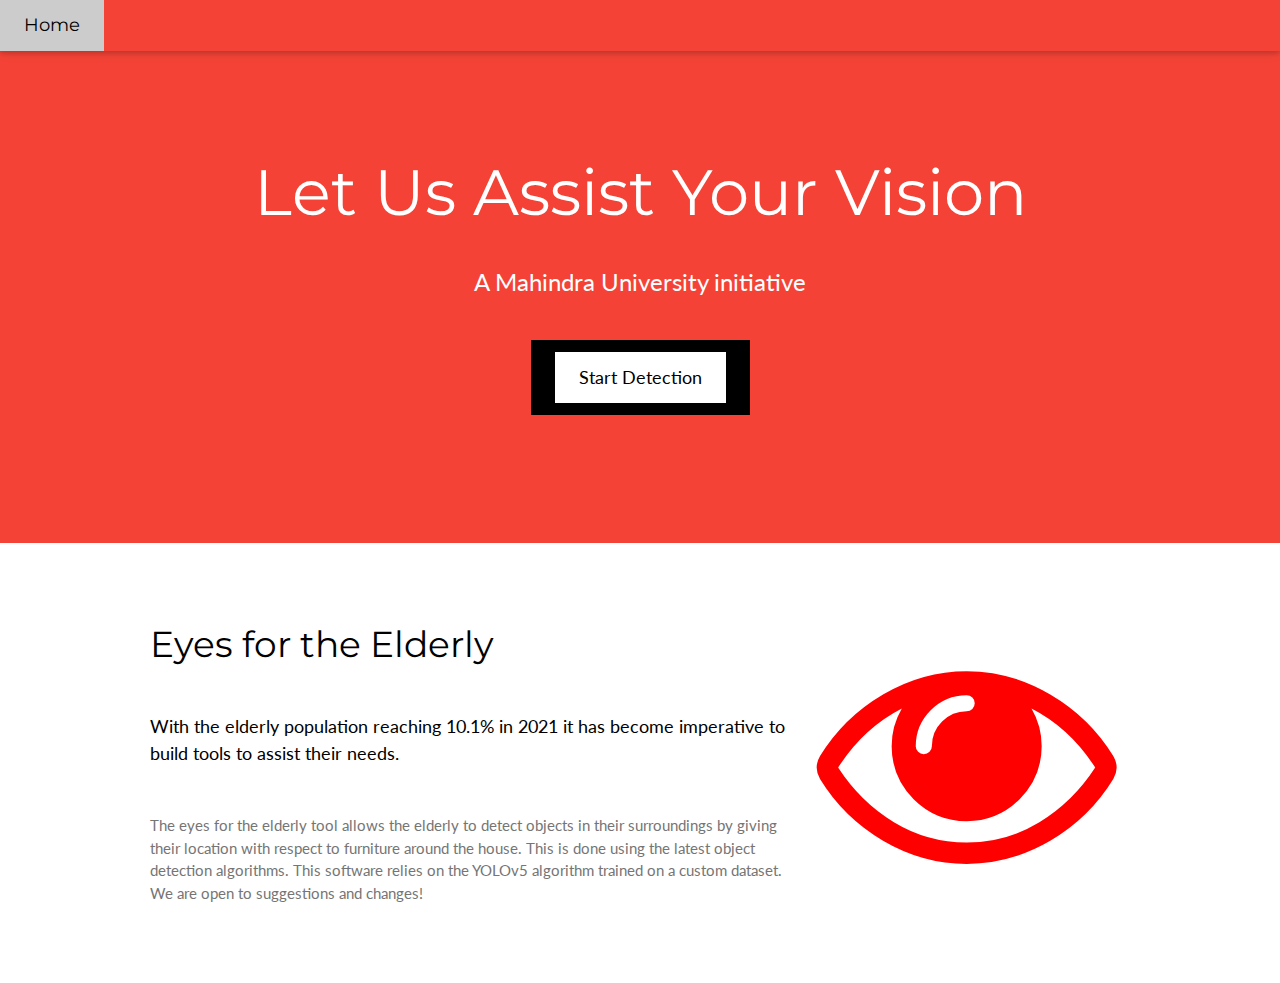
<file: templates/index.html>
<!DOCTYPE html>
<html lang="en">
<head>
<title>Eyes for the Elderly</title>
<meta charset="UTF-8">
<meta name="viewport" content="width=device-width, initial-scale=1">
<link rel="stylesheet" href="https://www.w3schools.com/w3css/4/w3.css">
<link rel="stylesheet" href="https://fonts.googleapis.com/css?family=Lato">
<link rel="stylesheet" href="https://fonts.googleapis.com/css?family=Montserrat">
<link rel="stylesheet" href="https://cdnjs.cloudflare.com/ajax/libs/font-awesome/4.7.0/css/font-awesome.min.css">
<style>
body,h1,h2,h3,h4,h5,h6 {font-family: "Lato", sans-serif}
.w3-bar,h1,button {font-family: "Montserrat", sans-serif}
.fa-anchor,.fa-coffee {font-size:200px}
</style>
</head>
<body>

<!-- Navbar -->
<div class="w3-top">
  <div class="w3-bar w3-red w3-card w3-left-align w3-large">
    <a class="w3-bar-item w3-button w3-hide-medium w3-hide-large w3-right w3-padding-large w3-hover-white w3-large w3-red" href="javascript:void(0);" onclick="myFunction()" title="Toggle Navigation Menu"><i class="fa fa-bars"></i></a>
    <a href="#" class="w3-bar-item w3-button w3-padding-large w3-white">Home</a>
   
  </div>

  <!-- Navbar on small screens -->
  <div id="navDemo" class="w3-bar-block w3-white w3-hide w3-hide-large w3-hide-medium w3-large">
    
  </div>
</div>

<!-- Header -->
<header class="w3-container w3-red w3-center" style="padding:128px 16px">
  <h1 class="w3-margin w3-jumbo">Let Us Assist Your Vision</h1>
  <p class="w3-xlarge">A Mahindra University initiative</p>
  <form class="w3-button w3-black w3-padding-large w3-large w3-margin-top" action="/detect">
    <input class="w3-bar-item w3-button w3-padding-large w3-white" type="submit" value="Start Detection" />
  </form>
</header>

<!-- First Grid -->
<div class="w3-row-padding w3-padding-64 w3-container">
  <div class="w3-content">
    <div class="w3-twothird">
      <h1>Eyes for the Elderly</h1>
      <h5 class="w3-padding-32">With the elderly population reaching 10.1% in 2021 it has become imperative to build tools to assist their needs.</h5>

      <p class="w3-text-grey">The eyes for the elderly tool allows the elderly to detect objects in their surroundings by giving their location with respect to furniture around the house. This is done using the latest object detection algorithms.
      This software relies on the YOLOv5 algorithm trained on a custom dataset. We are open to suggestions and changes! </p>
    </div>

    <div class="w3-third w3-center">
      <i class="fa fa-eye" "padding" style="font-size:300px;color:red" ></i>
    </div>
  </div>
</div>



<script>
// Used to toggle the menu on small screens when clicking on the menu button
function myFunction() {
  var x = document.getElementById("navDemo");
  if (x.className.indexOf("w3-show") == -1) {
    x.className += " w3-show";
  } else { 
    x.className = x.className.replace(" w3-show", "");
  }
}
</script>

</body>
</html>
</file>
